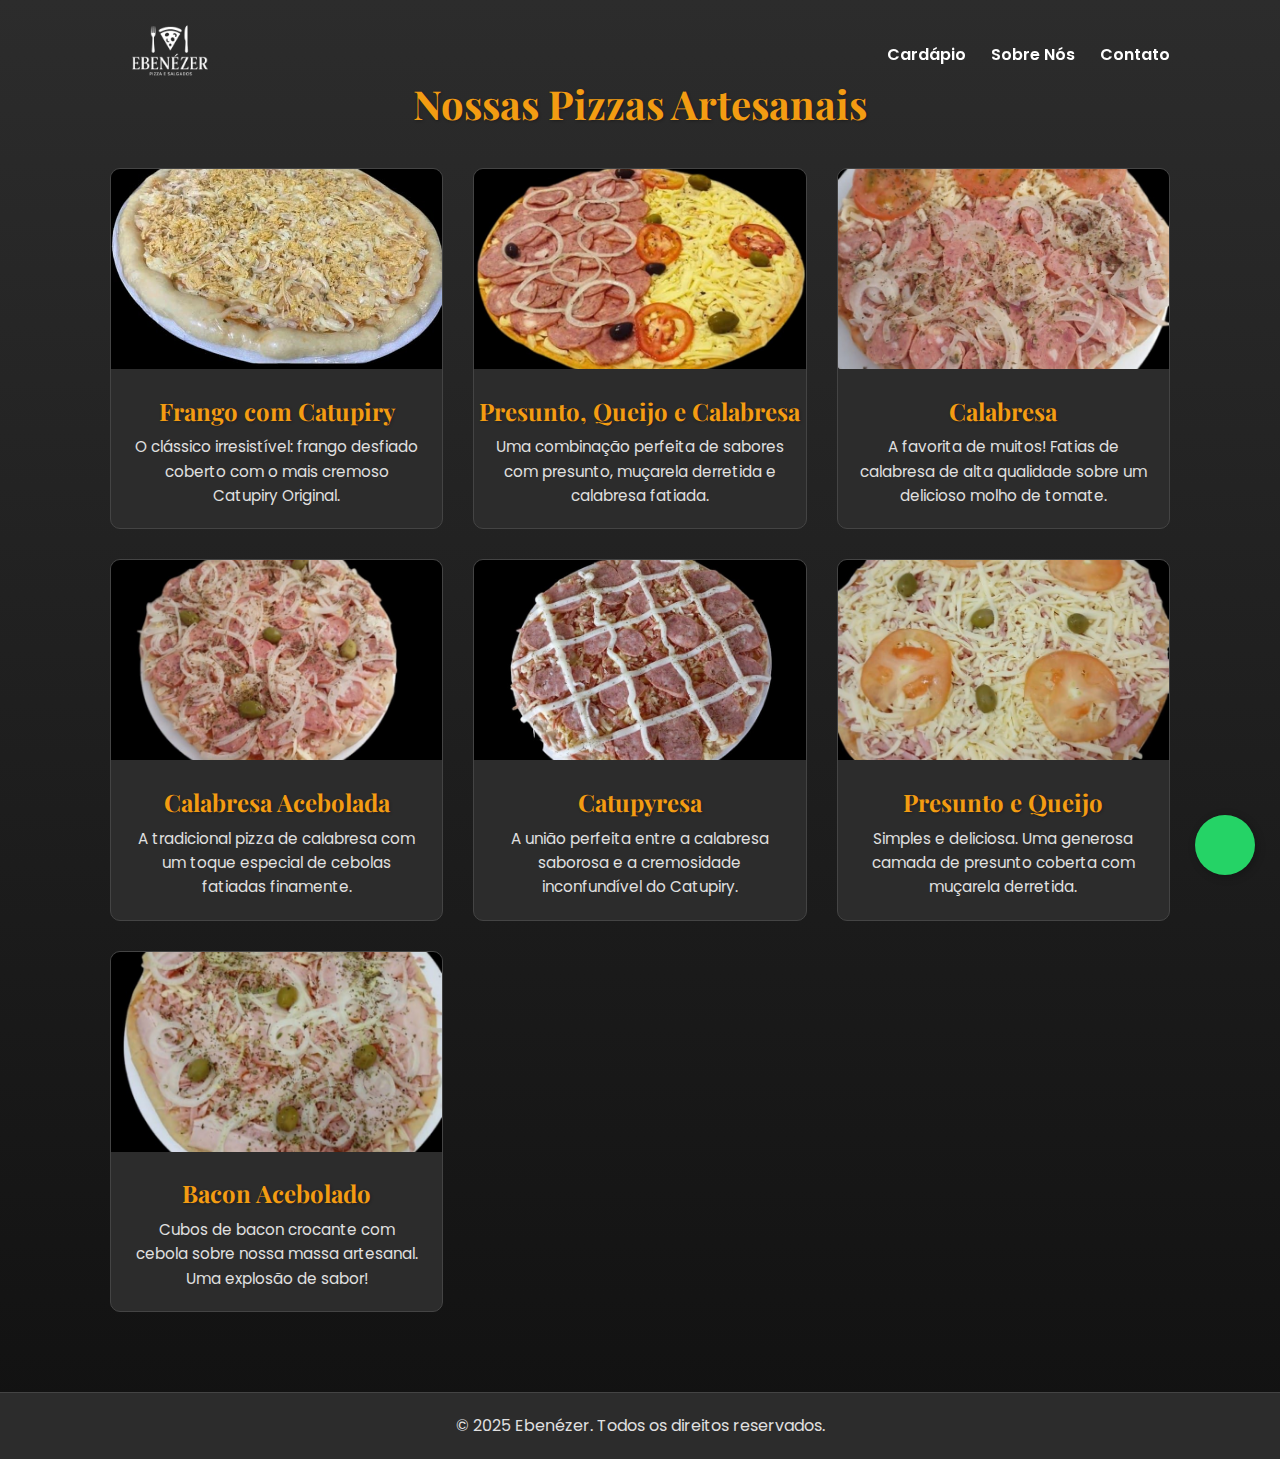
<file: pizzas.html>
<!DOCTYPE html>
<html lang="pt-BR">
<head>
    <meta charset="UTF-8">
    <meta name="viewport" content="width=device-width, initial-scale=1.0">
    <title>Cardápio de Pizzas - Ebenézer</title>
    <meta name="description" content="Conheça nossas deliciosas pizzas artesanais, com massa fofinha e recheios incríveis.">
    
    <!-- Google Fonts -->
    <link rel="preconnect" href="https://fonts.googleapis.com">
    <link rel="preconnect" href="https://fonts.gstatic.com" crossorigin>
    <link href="https://fonts.googleapis.com/css2?family=Poppins:wght@400;600;700&family=Playfair+Display:wght@700&display=swap" rel="stylesheet">

    <!-- Font Awesome para ícones (incluindo WhatsApp) -->
    <link rel="stylesheet" href="https://cdnjs.cloudflare.com/ajax/libs/font-awesome/6.5.1/css/all.min.css" integrity="sha512-DTOQO9RWCH3ppGqcWaEA1BIZOC6xxalwEsw9c2QQeAIftl+Vegovlnee1c9QX4TctnWMn13TZye+giMm8e2LwA==" crossorigin="anonymous" referrerpolicy="no-referrer" />

    <!-- Favicon (ícone da aba do navegador) -->
    <link rel="icon" href="imagens/favicon.png" type="image/png">

    <!-- Link para o arquivo de CSS -->
    <link rel="stylesheet" href="style.css">
</head>
<body>

    <!-- Cabeçalho e Navegação -->
    <header class="header">
        <div class="container">
            <a href="index.html" class="logo"><img src="imagens/logo-ebenezer-transparente.png" alt="Logo Ebenézer"></a>
            <nav>
                <ul>
                    <li><a href="index.html#menu">Cardápio</a></li>
                    <li><a href="index.html#sobre">Sobre Nós</a></li>
                    <li><a href="index.html#contato">Contato</a></li>
                </ul>
            </nav>
        </div>
    </header>

    <main>
        <!-- Seção do Cardápio de Pizzas -->
        <section id="pizzas-menu" class="menu">
            <div class="container">
                <h2>Nossas Pizzas Artesanais</h2>
                <div class="menu-grid">
                    
                    <!-- Pizza 1: Frango com Catupiry -->
                    <div class="card">
                        <img src="imagens/frango-catupiry.jpeg" alt="Pizza de Frango com Catupiry">
                        <h3>Frango com Catupiry</h3>
                        <p>O clássico irresistível: frango desfiado coberto com o mais cremoso Catupiry Original.</p>
                    </div>

                    <!-- Pizza 2: Presunto, Queijo e Calabresa -->
                    <div class="card">
                        <img src="imagens/presunto-e-queijo-com-calabresa.jpeg" alt="Pizza de Presunto, Queijo e Calabresa">
                        <h3>Presunto, Queijo e Calabresa</h3>
                        <p>Uma combinação perfeita de sabores com presunto, muçarela derretida e calabresa fatiada.</p>
                    </div>

                    <!-- Pizza 3: Calabresa -->
                    <div class="card">
                        <img src="imagens/calabresa.jpeg" alt="Pizza de Calabresa">
                        <h3>Calabresa</h3>
                        <p>A favorita de muitos! Fatias de calabresa de alta qualidade sobre um delicioso molho de tomate.</p>
                    </div>

                    <!-- Pizza 4: Calabresa Acebolada -->
                    <div class="card">
                        <img src="imagens/calabresa-acebolada.jpeg" alt="Pizza de Calabresa Acebolada">
                        <h3>Calabresa Acebolada</h3>
                        <p>A tradicional pizza de calabresa com um toque especial de cebolas fatiadas finamente.</p>
                    </div>

                    <!-- Pizza 5: Catupyresa -->
                    <div class="card">
                        <img src="imagens/catupyresa.jpeg" alt="Pizza de Catupyresa">
                        <h3>Catupyresa</h3>
                        <p>A união perfeita entre a calabresa saborosa e a cremosidade inconfundível do Catupiry.</p>
                    </div>

                    <!-- Pizza 6: Presunto e Queijo -->
                    <div class="card">
                        <img src="imagens/presunto-e-queijo.jpeg" alt="Pizza de Presunto e Queijo">
                        <h3>Presunto e Queijo</h3>
                        <p>Simples e deliciosa. Uma generosa camada de presunto coberta com muçarela derretida.</p>
                    </div>

                    <!-- Pizza 7: Bacon Acebolado -->
                    <div class="card">
                        <img src="imagens/bacon-acebolado.jpeg" alt="Pizza de Bacon Acebolado">
                        <h3>Bacon Acebolado</h3>
                        <p>Cubos de bacon crocante com cebola sobre nossa massa artesanal. Uma explosão de sabor!</p>
                    </div>

                </div>
            </div>
        </section>
    </main>

    <!-- Rodapé -->
    <footer class="footer">
        <div class="container">
            <p>&copy; 2025 Ebenézer. Todos os direitos reservados.</p>
        </div>
    </footer>

    <!-- Botão Flutuante do WhatsApp -->
    <a href="https://api.whatsapp.com/send?phone=554488111101&text=Olá!%20Gostaria%20de%20fazer%20uma%20encomenda." 
       class="whatsapp-float" 
       target="_blank" 
       rel="noopener noreferrer"
       aria-label="Fale conosco pelo WhatsApp">
        <i class="fab fa-whatsapp"></i>
    </a>

</body>
</html>
</file>
<file: style.css>
/* Reset e Variáveis   */
/* Importação de fontes deve vir primeiro */
@import url('https://fonts.googleapis.com/css?family=Open+Sans');

:root {
    --cor-principal: #F39C12; /* Laranja vibrante */
    --cor-secundaria: #2c2c2c; /* Cinza bem escuro */
    --cor-fundo: #111111;      /* Fundo mais escuro para maior contraste */
    --cor-texto: #e0e0e0;      /* Cinza claro para texto */
    --cor-branco: #ffffff;
    
    --fonte-titulo: 'Playfair Display', serif;
    --fonte-corpo: 'Poppins', sans-serif;
}

* {
    margin: 0;
    padding: 0;
    box-sizing: border-box;
    scroll-behavior: smooth;
}


/* Estilos Gerais      */

body {
    font-family: var(--fonte-corpo);
    /* Gradiente sutil para um fundo mais dinâmico */
    background: linear-gradient(to bottom, #2c2c2c, var(--cor-fundo));
    color: var(--cor-texto);
    line-height: 1.6;
}

.container {
    max-width: 1100px;
    margin: 0 auto;
    padding: 0 20px;
}

h1, h2, h3 {
    font-family: var(--fonte-titulo);
    color: var(--cor-principal);
    text-shadow: 1px 1px 3px rgba(0,0,0,0.3); /* Sombra sutil para destacar os títulos */
    line-height: 1.2;
}

h2 {
    font-size: 2.5rem;
    text-align: center;
    margin-bottom: 40px;
}

section {
    padding: 80px 0;
}


/* Cabeçalho           */

.header {
    background-color: transparent; /* Começa transparente */
    padding: 15px 0;
    position: fixed; /* Fixo no topo para sobrepor o conteúdo */
    top: 0;
    width: 100%;
    z-index: 1000;
    border-bottom: 1px solid transparent; /* Borda começa transparente */
    transition: background-color 0.4s ease, border-bottom-color 0.4s ease; /* Transição suave */
}

/* Estilo do cabeçalho quando a página é rolada */
.header.scrolled {
    background-color: var(--cor-fundo); /* Cor escura que ele assume */
    border-bottom-color: #444; /* Borda sutil para separar do conteúdo */
    box-shadow: 0 2px 10px rgba(0,0,0,0.2); /* Sombra para dar profundidade */
}

.header .container {
    display: flex;
    justify-content: space-between;
    align-items: center;
}

.logo {
 
    text-decoration: none;
}

.logo img {
    height: 80px; /* Altura da logo */
    width: auto;
    vertical-align: middle; /* Alinha a imagem com os links do menu */
    transition: opacity 0.3s ease;
}

.logo:hover img {
    opacity: 0.85; /* Deixa a logo levemente transparente ao passar o mouse */
}

.header nav ul {
    list-style: none;
    display: flex;
    gap: 25px;
}

.header nav a {
    text-decoration: none;
    color: var(--cor-branco);
    font-weight: 600;
    font-size: 1rem;
    transition: color 0.3s ease;
    position: relative; /* Necessário para o posicionamento do sublinhado */
    padding-bottom: 5px; /* Cria um pequeno espaço abaixo do texto */
}

.header nav a:hover {
    color: var(--cor-principal);
}

/* Efeito de sublinhado animado */
.header nav a::after {
    content: '';
    position: absolute;
    width: 0;
    height: 2px;
    bottom: 0;
    left: 0;
    background-color: var(--cor-principal);
    transition: width 0.3s ease-in-out;
}

.header nav a:hover::after {
    width: 100%; /* O sublinhado ocupa 100% da largura no hover */
}

/* Seção Hero          */

.hero {
    background-color: var(--cor-fundo); /* Mesmo fundo para um visual integrado */
    color: var(--cor-branco);
    text-align: center;
    padding: 120px 0;
}

.hero h1 {
    font-size: 3.5rem;
    color: var(--cor-branco);
    margin-bottom: 15px;
}

.hero p {
    font-size: 1.2rem;
    max-width: 600px;
    margin: 0 auto 30px;
    color: var(--cor-texto);
}

.btn-primary {
    background-color: var(--cor-principal);
    color: var(--cor-fundo);
    padding: 15px 30px;
    border-radius: 50px;
    text-decoration: none;
    font-weight: 700;
    transition: background-color 0.3s ease;
}

.btn-primary:hover {
    background-color: #d4890b; /* Laranja um pouco mais escuro */
}


/* Seção Menu          */

.menu-grid {
    display: grid;
    grid-template-columns: repeat(auto-fit, minmax(250px, 1fr));
    gap: 30px;
}

.card {
    background-color: var(--cor-secundaria);
    border-radius: 10px;
    border: 1px solid #444;
    overflow: hidden;
    text-align: center;
    transition: transform 0.3s ease, box-shadow 0.3s ease;
}

/* Remove o sublinhado do link que envolve o card */
.card-link {
    text-decoration: none;
    color: inherit; /* Herda a cor do elemento pai */
}

.card:hover {
    transform: translateY(-10px);
    box-shadow: 0 10px 30px rgba(243, 156, 18, 0.2); /* Sombra com a cor principal */
}

.card img {
    width: 100%;
    height: 200px;
    object-fit: cover;
}

.card h3 {
    margin: 20px 0 10px;
    font-size: 1.5rem;
}

.card p {
    padding: 0 20px 20px;
    font-size: 0.95rem;
    color: var(--cor-texto);
}


/* Seção Sobre         */

.sobre {
    background-color: var(--cor-secundaria);
}

.sobre .container {
    max-width: 800px;
    text-align: center;
}

.sobre h2 {
    color: var(--cor-principal);
}

.sobre p {
    color: var(--cor-texto);
    font-size: 1.1rem;
}


/* Seção Contato       */

.contato .container {
    text-align: center;
}

.contato p {
    max-width: 600px;
    margin: 0 auto 30px;
    font-size: 1.1rem;
}

.btn-whatsapp {
    background-color: #25D366; /* Cor oficial do WhatsApp */
    color: var(--cor-branco);
    padding: 15px 35px;
    border-radius: 50px;
    text-decoration: none;
    font-weight: 600;
    font-size: 1.1rem;
    display: inline-block;
    transition: background-color 0.3s ease;
}

.btn-whatsapp:hover {
    background-color: #1EBE57;
}


/* Rodapé              */

.footer {
    background-color: var(--cor-secundaria);
    color: var(--cor-texto);
    text-align: center;
    padding: 20px 0;
    border-top: 1px solid #444;
}


/* slides     */
.slider-container {
  position: relative;
  overflow: hidden;
  width: 100vw;
  height: 100vh;
}
.left-slide {
  height: 100%;
  width: 35%;
  position: absolute;
  top: 0;
  left: 0;
  transition: transform 0.5s ease-in-out;
}
.left-slide > div {
  height: 100%;
  width: 100%;
  display: flex;
  flex-direction: column;
  align-items: center;
  justify-content: center;
}

/* Intercala as cores de fundo dos slides de texto */
.left-slide > div:nth-child(odd) {
    background-color: var(--cor-secundaria); /* Cinza escuro */
}

.left-slide > div:nth-child(even) {
    background-color: var(--cor-principal); /* Laranja */
}

.left-slide h1 {
  font-family: 'Open Sans', sans-serif; /* Aplica a fonte apenas neste h1 */
  font-size: 40px;
  margin-bottom: 10px;
  margin-top: -30px;
  text-shadow: none; /* Remove a sombra padrão para este h1 específico */
}

/* Define a cor do texto para os slides com fundo laranja */
.left-slide > div:nth-child(even) h1 {
    color: var(--cor-secundaria); /* Texto escuro */
}
.right-slide {
  height: 100%;
  position: absolute;
  top: 0;
  left: 35%;
  width: 65%;
  transition: transform 0.5s ease-in-out;
}
.right-slide > div {
  background-repeat: no-repeat;
  background-size: cover;
  background-position: center center;
  height: 100%;
  width: 100%;
}
button {
  background-color: #fff;
  border: none;
  color: #aaa;
  cursor: pointer;
  font-size: 16px;
  padding: 15px;
}
button:hover {
  color: #222;
}
button:focus {
  outline: none;
}
.slider-container .action-buttons button {
  position: absolute;
  left: 35%;
  top: 50%;
  z-index: 100;
}
.slider-container .action-buttons .down-button {
  transform: translateX(-100%);
  border-top-left-radius: 5px;
  border-bottom-left-radius: 5px;
}
.slider-container .action-buttons .up-button {
  transform: translateY(-100%);
  border-top-right-radius: 5px;
  border-bottom-right-radius: 5px;
}

/* Aviso de Imagens Ilustrativas do Carrossel */
.image-disclaimer {
    background-color: var(--cor-fundo); /* Mesmo fundo da seção seguinte */
    text-align: center;
    padding: 15px 20px 0; /* Espaçamento acima e nas laterais */
    font-size: 0.85rem;
    color: #888; /* Cor cinza sutil */
    font-style: italic;
}

/* Botão Flutuante do WhatsApp */
.whatsapp-float {
    position: fixed;
    width: 60px;
    height: 60px;
    bottom: 25px;
    right: 25px;
    background-color: #25D366; /* Cor oficial do WhatsApp */
    color: #FFF;
    border-radius: 50px;
    text-align: center;
    font-size: 30px;
    box-shadow: 2px 2px 8px rgba(0, 0, 0, 0.25);
    z-index: 100;
    display: flex;
    justify-content: center;
    align-items: center;
    transition: transform 0.3s ease, background-color 0.3s ease;

    /* Animação de entrada */
    animation: fadeInUp 0.5s ease-out forwards;
}

.whatsapp-float:hover {
    transform: scale(1.1); /* Aumenta o ícone ao passar o mouse */
    background-color: #1EBE57;
    color: #FFF;
}

/* Keyframes para a animação de entrada do botão */
@keyframes fadeInUp {
    from {
        opacity: 0;
        transform: translateY(20px);
    }
    to {
        opacity: 1;
        transform: translateY(0);
    }
}



/* Responsividade      */

@media (max-width: 768px) {
    h1 { font-size: 2.8rem; }
    h2 { font-size: 2rem; }

    .header .container {
        flex-direction: column;
        gap: 15px;
    }

    .header nav ul {
        gap: 15px;
    }
    
    .hero {
        padding: 80px 0;
    }
}
</file>
